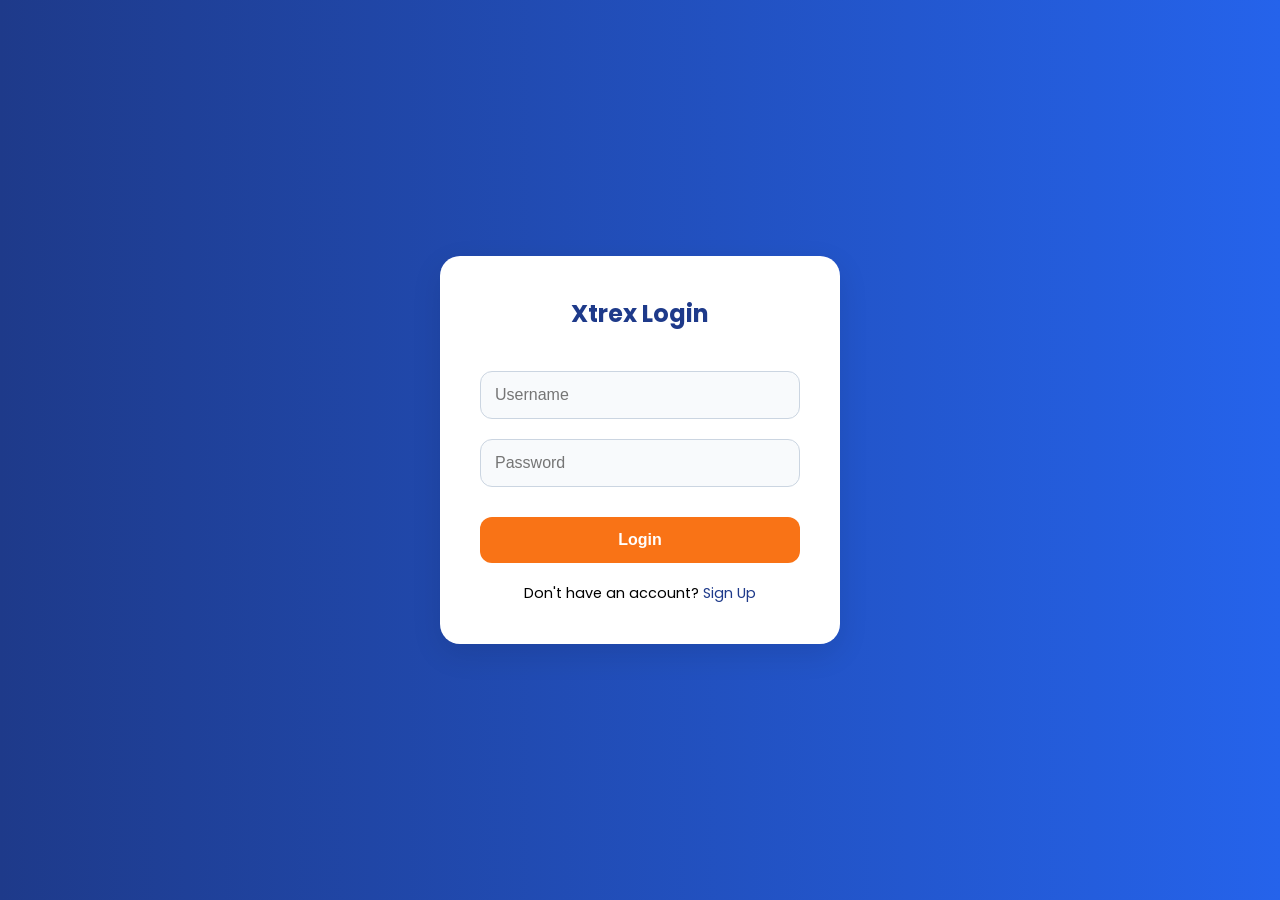
<file: login.html>
<!DOCTYPE html>
<html lang="en">
<head>
  <meta charset="UTF-8" />
  <meta name="viewport" content="width=device-width, initial-scale=1.0"/>
  <title>Login - Xtrex</title>
  <link rel="stylesheet" href="login.css" />
  <link href="https://fonts.googleapis.com/css2?family=Poppins:wght@400;600&display=swap" rel="stylesheet">
</head>
<body>
  <div class="login-container">
    <form class="login-form">
      <h2>Xtrex Login</h2>
      <input type="text" placeholder="Username" required />
      <input type="password" placeholder="Password" required />
      <button type="submit">Login</button>
      <p class="signup-link">Don't have an account? <a href="#">Sign Up</a></p>
    </form>
  </div>
</body>
</html>
</file>
<file: login.css>
* {
  margin: 0;
  padding: 0;
  box-sizing: border-box;
}

body {
  font-family: 'Poppins', sans-serif;
  background: linear-gradient(to right, #1e3a8a, #2563eb);
  height: 100vh;
  display: flex;
  align-items: center;
  justify-content: center;
}

.login-container {
  background: white;
  padding: 40px;
  border-radius: 20px;
  box-shadow: 0 10px 30px rgba(0, 0, 0, 0.1);
  width: 100%;
  max-width: 400px;
}

.login-form h2 {
  text-align: center;
  margin-bottom: 30px;
  color: #1e3a8a;
}

.login-form input {
  width: 100%;
  padding: 14px;
  margin: 10px 0;
  border: 1px solid #cbd5e1;
  border-radius: 12px;
  background: #f8fafc;
  font-size: 1rem;
}

.login-form button {
  width: 100%;
  padding: 14px;
  margin-top: 20px;
  background-color: #f97316;
  border: none;
  color: white;
  font-weight: bold;
  font-size: 1rem;
  border-radius: 12px;
  cursor: pointer;
  transition: background 0.3s ease;
}

.login-form button:hover {
  background-color: #ea580c;
}

.signup-link {
  text-align: center;
  margin-top: 20px;
  font-size: 0.9rem;
}

.signup-link a {
  color: #1e3a8a;
  text-decoration: none;
}
</file>
